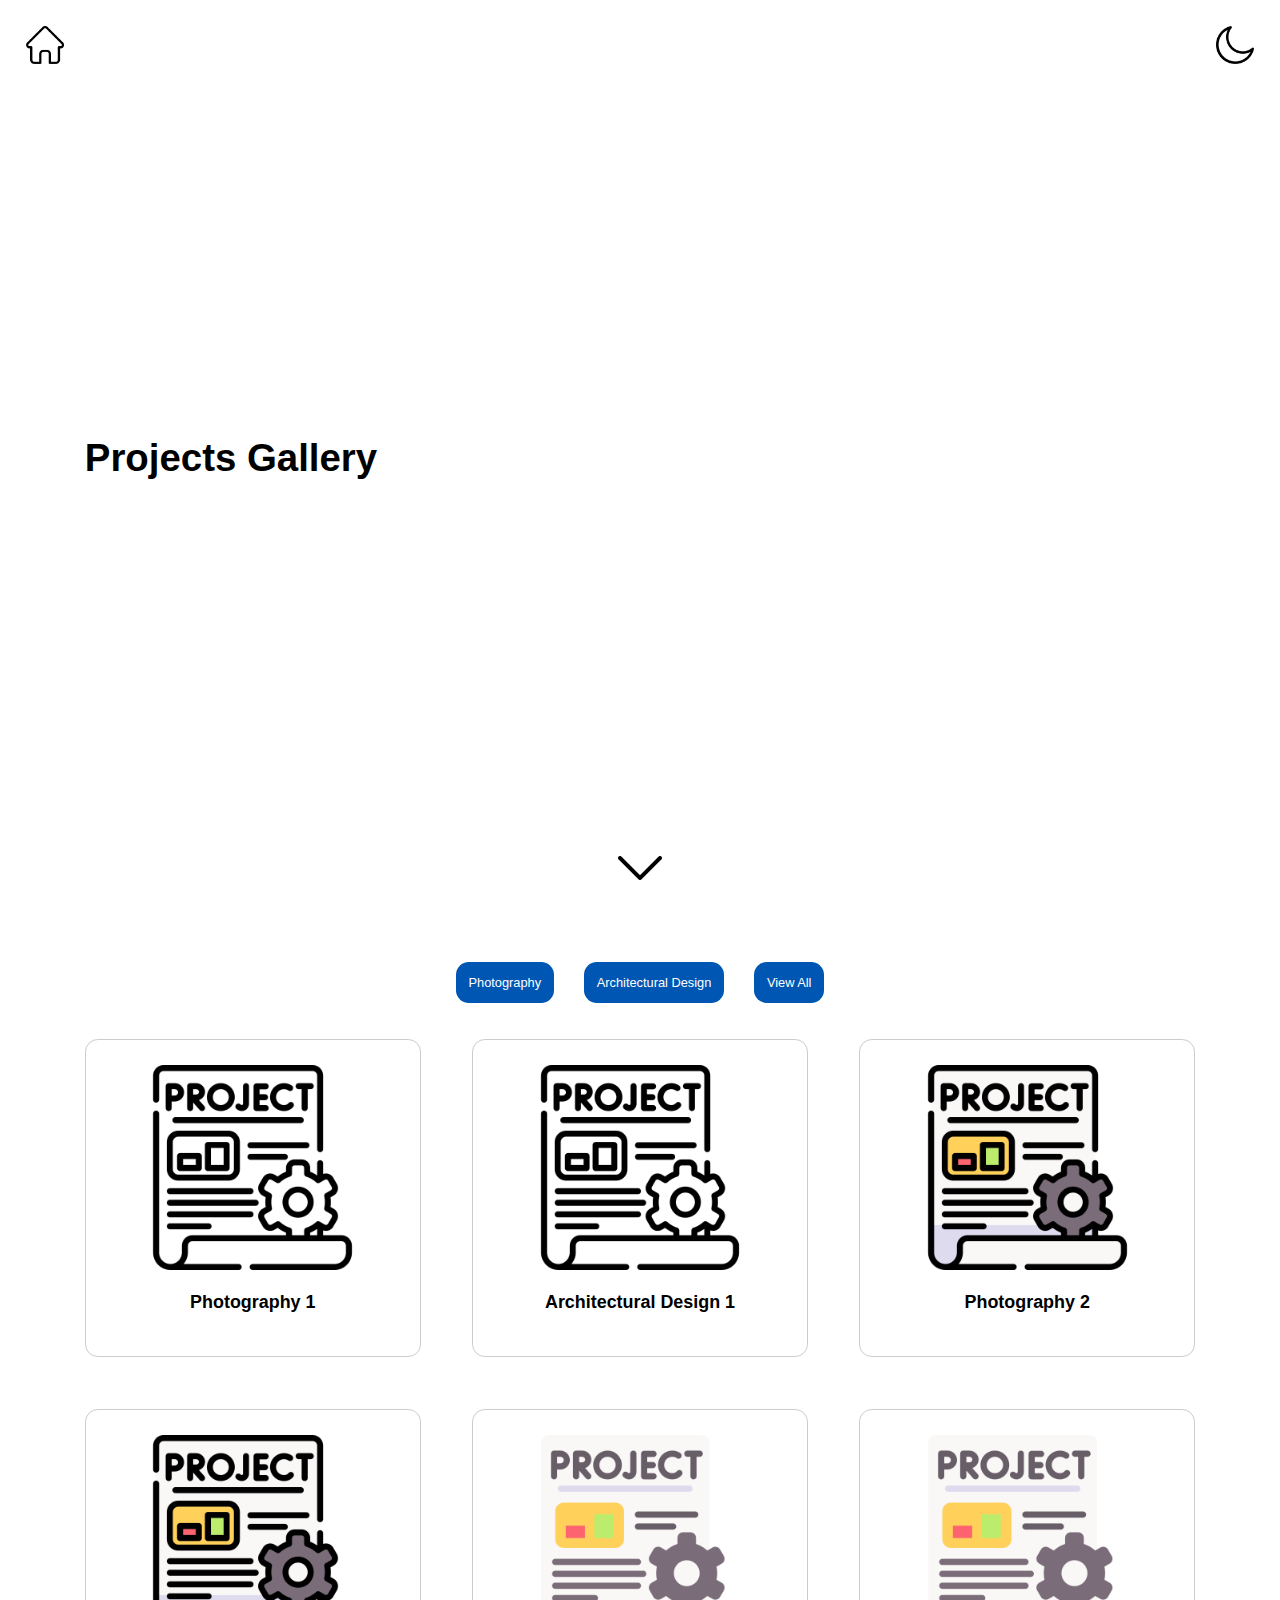
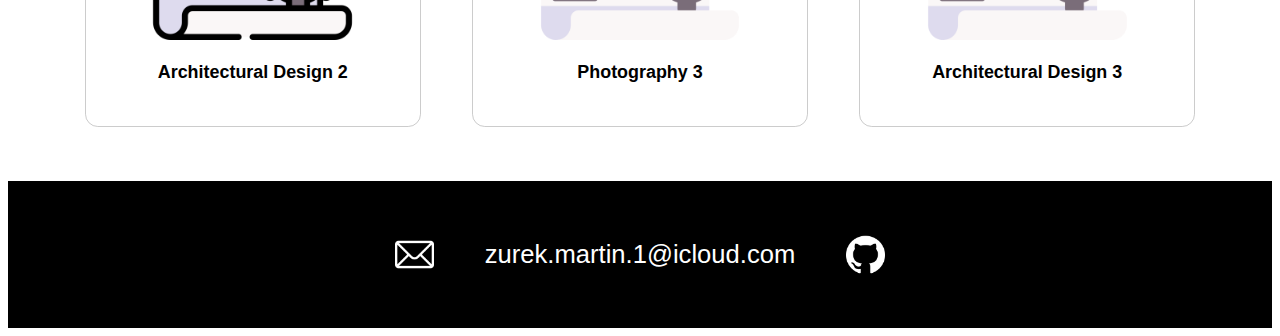
<file: projects.html>
<!DOCTYPE html>
<html lang="en">
<head>
    <meta charset="UTF-8"/>
    <meta name="viewport" content="width=device-width, initial-scale=1.0"/>
    <meta name="keywords" content="Digital creator, mobile photographer, architectural designer, programmer"/>
    <meta name="description"
          content="Portfolio of a digital creator focusing on mobile photography, architectural design and programming."/>
    <title>Just a letter M - Projects</title>
    <link rel="preload" as="style" href="assets/css/style.css"/>
    <link rel="stylesheet" href="assets/css/style.css"/>
</head>
<body>
<header id="hero" class="container">
    <img id="home-icon" class="icon" src="assets/img/home_dark_mode.png" alt="Home icon">
    <img id="theme-icon" class="icon" src="assets/img/sun.png" alt="Theme icon">
    <h1>Projects Gallery</h1>
    <img id="arrow-icon" src="assets/img/arrow_dark_mode.png" alt="Arrow icon">
</header>
<section id="projects-gallery" class="container">
    <div id="filter-buttons">
        <button class="filter-button" data-filter="photography">Photography</button>
        <button class="filter-button" data-filter="architectural-design">Architectural Design</button>
        <button class="filter-button" data-filter="view-all">View All</button>
    </div>
    <div class="projects-grid">
        <div class="project photography">
            <img src="assets/img/project1.png" alt="Photography 1 thumbnail">
            <h3>Photography 1</h3>
            <div class="overlay hidden">
                <div class="project-description">
                    <img src="assets/img/photography1.png" alt="Photography project 1 image 1">
                    <img src="assets/img/photography2.png" alt="Photography project 1 image 2">
                    <img src="assets/img/photography3.png" alt="Photography project 1 image 3">
                </div>
            </div>
        </div>
        <div class="project architectural-design">
            <img src="assets/img/project1.png" alt="Architectural design 1 thumbnail">
            <h3>Architectural Design 1</h3>
            <div class="overlay hidden">
                <div class="project-description">
                    <img src="assets/img/architectural_design1.png" alt="Architectural design 1 image 1">
                    <img src="assets/img/architectural_design2.png" alt="Architectural design 1 image 2">
                    <img src="assets/img/architectural_design3.png" alt="Architectural design 1 image 3">
                </div>
            </div>
        </div>
        <div class="project photography">
            <img src="assets/img/project2.png" alt="Photography 2 thumbnail">
            <h3>Photography 2</h3>
            <div class="overlay hidden">
                <div class="project-description">
                    <img src="assets/img/photography1.png" alt="Photography project 2 image 1">
                    <img src="assets/img/photography2.png" alt="Photography project 2 image 2">
                    <img src="assets/img/photography3.png" alt="Photography project 2 image 3">
                </div>
            </div>
        </div>
        <div class="project architectural-design">
            <img src="assets/img/project2.png" alt="Architectural design 2 thumbnail">
            <h3>Architectural Design 2</h3>
            <div class="overlay hidden">
                <div class="project-description">
                    <img src="assets/img/architectural_design1.png" alt="Architectural design 2 image 1">
                    <img src="assets/img/architectural_design2.png" alt="Architectural design 2 image 2">
                    <img src="assets/img/architectural_design3.png" alt="Architectural design 2 image 3">
                </div>
            </div>
        </div>
        <div class="project photography">
            <img src="assets/img/project3.png" alt="Photography 3 thumbnail">
            <h3>Photography 3</h3>
            <div class="overlay hidden">
                <div class="project-description">
                    <img src="assets/img/photography1.png" alt="Photography project 3 image 1">
                    <img src="assets/img/photography2.png" alt="Photography project 3 image 2">
                    <img src="assets/img/photography3.png" alt="Photography project 3 image 3">
                </div>
            </div>
        </div>
        <div class="project architectural-design">
            <img src="assets/img/project3.png" alt="Architectural 3 thumbnail">
            <h3>Architectural Design 3</h3>
            <div class="overlay hidden">
                <div class="project-description">
                    <img src="assets/img/architectural_design1.png" alt="Architectural design 3 image 1">
                    <img src="assets/img/architectural_design2.png" alt="Architectural design 3 image 2">
                    <img src="assets/img/architectural_design3.png" alt="Architectural design 3 image 3">
                </div>
            </div>
        </div>
    </div>
</section>
<footer id="footer" class="container">
    <img id="mail-icon" class="icon" src="assets/img/mail.png" alt="Mail icon">
    <p>zurek.martin.1@icloud.com</p>
    <img id="github-icon" class="icon" src="assets/img/github.png" alt="Github icon">
</footer>
<script defer src="assets/js/script.js"></script>
</body>
</html>
</file>
<file: assets/css/style.css>
:root {
    --primary-color: #ffffff;
    --secondary-color: #121416;
    --tertiary-color: #9CC973DB;
    --background-color: #333;
    --text-color: #f9f9f9;
    --border-color: #555;
    --contact-input-background-color: #444;
    --button-background-color: #0056b3;
    --button-hover-background-color: #004080;
}

.light_mode {
    --primary-color: #000000;
    --secondary-color: #ffffff;
    --tertiary-color: #d9ecc6;
    --text-color: #333;
    --background-color: #fff;
    --border-color: #ccc;
    --contact-input-background-color: #f9f9f9;
}

* {
    text-decoration: none;
    font-family: "Helvetica Neue", sans-serif;
}

html {
    scroll-behavior: smooth;
}

body {
    color: var(--primary-color);
    background-color: var(--secondary-color);
}

.container {
    padding: 6vh 6vw;
    max-width: 3840px;
}


/* Headers and labels */
h1 {
    font-size: 3vw;
}

h1 span {
    color: #669933;
}

h2 {
    font-size: 2vw;
    color: var(--text-color);
}

h3, #contact-form label {
    font-size: 1.4vw;
}


/* Icons */
.icon {
    cursor: pointer;
    height: 3vw;
    width: 3vw;
}

#home-icon {
    position: absolute;
    left: 2vw;
    top: 2vw;
}

#theme-icon {
    position: absolute;
    right: 2vw;
    top: 2vw;
}

#arrow-icon {
    height: 5vw;
    width: 5vw;
    cursor: pointer;
    position: fixed;
    bottom: 0;
    left: 50%;
    transform: translateX(-50%);
    animation: bounce 2s infinite;
}

@keyframes bounce {
    0%, 20%, 50%, 80%, 100% {
        transform: translateX(-50%) translateY(0);
    }
    40% {
        transform: translateX(-50%) translateY(-2vh);
    }
    60% {
        transform: translateX(-50%) translateY(-1vh);
    }
}

.opacity-up {
    opacity: 0;
    transition: opacity 0.3s ease-in-out;
}

.opacity-down {
    opacity: 1;
    transition: opacity 0.3s ease-in-out;
}


/* Hero */
#hero {
    padding: 0 6vw;
    align-items: center;
    display: flex;
    height: 100vh;
}


/* Bio */
#bio {
    clip-path: polygon(0 0, 100% 0, 100% 80%, 0 100%);
    background-color: var(--tertiary-color);
}

#bio.container {
    padding-bottom: 10vh;
    display: flex;
    gap: 4vw;
}

#bio img {
    width: 24vw;
    height: 24vw;
    border-radius: 50%;
}

#bio-text p {
    font-size: 1.4vw;
    text-align: justify;
    color: var(--text-color);
}


/* Latest Projects */
#latest-projects.container, #projects-gallery.container, #contact.container {
    text-align: center;
}

#latest-projects.container {
    padding-bottom: 10vh;
}

.projects-grid {
    gap: 4vw;
    display: grid;
    grid-template-columns: repeat(3, 1fr);
}

.project {
    padding: 2vw;
    border-radius: 1vw;
    border: 1px solid var(--border-color);
    background-color: var(--background-color);
    transition: transform 0.3s ease;
}

.project img {
    width: 16vw;
    height: 16vw;
    cursor: pointer;
    transition: transform 0.3s ease;
}

#latest-projects .project:hover {
    transform: translateY(-1vh);
}

.project:hover img {
    transform: scale(1.05);
}


/* Contact */
#contact {
    display: flex;
    justify-content: center;
    clip-path: polygon(0 15%, 100% 0, 100% 100%, 0 100%);
    background-color: var(--tertiary-color);
}

#contact.container {
    padding-top: 12vh;
}

#contact-form {
    color: var(--text-color);
    background: var(--background-color);
    padding: 2vw;
    width: 30vw;
    border-radius: 1vw;
    border: 1px solid var(--border-color);
}

#contact-form input,
#contact-form textarea {
    padding: 1vh 0;
    margin: 1vh auto;
    color: var(--text-color);
    font-size: 1vw;
    width: 100%;
    border-radius: 1vw;
    border: 1px solid var(--border-color);
    background-color: var(--contact-input-background-color);
}

#contact-form button, .filter-button {
    color: white;
    padding: 1vw;
    margin: auto 1vw;
    font-size: 1vw;
    cursor: pointer;
    border-radius: 1vw;
    border: none;
    background-color: var(--button-background-color);
    transition: var(--button-background-color) 0.3s ease;
}

#contact-form button:hover, .filter-button:hover {
    background-color: var(--button-hover-background-color);
}


/* Footer */
#footer {
    color: white;
    background: black;
    display: flex;
    justify-content: center;
}

#footer p {
    font-size: 2vw;
    margin: auto 4vw;
}


/* Filter Buttons */
#filter-buttons {
    padding-bottom: 4vh;
}

/* Project Description */
.project-description {
    position: fixed;
    top: 50%;
    left: 50%;
    transform: translate(-50%, -50%);
    border-radius: 1vw;
    width: 80vw;
    height: 80vh;
    background-color: var(--background-color);
    border: 1px solid var(--border-color);
    display: flex;
    align-items: center;
    justify-content: center;
}

.project-description img {
    cursor: default;
    margin: auto 1vw;
    transform: none;
}

.overlay {
    position: fixed;
    top: 0;
    left: 0;
    width: 100vw;
    height: 100vh;
    backdrop-filter: blur(5vw);
    z-index: 999;
}


/* Help classes */
.showed {
    display: block;
}

.hidden {
    display: none;
}


/* Media Queries */
@media screen and (max-aspect-ratio: 3/4) {
    h1 {
        font-size: 3vh;
    }

    h2 {
        font-size: 2vh;
        color: var(--text-color);
    }

    h3, #contact-form label {
        font-size: 1.4vh;
    }

    .icon {
        cursor: pointer;
        height: 3vh;
        width: 3vh;
    }

    #home-icon {
        position: absolute;
        left: 2vh;
        top: 2vh;
    }

    #theme-icon {
        position: absolute;
        right: 2vh;
        top: 2vh;
    }

    #arrow-icon {
        height: 5vh;
        width: 5vh;
        cursor: pointer;
        position: fixed;
        bottom: 0;
        left: 50%;
        transform: translateX(-50%);
        animation: bounce 2s infinite;
    }

    #bio.container {
        padding-bottom: 16vh;
        flex-direction: column;
        text-align: center;
        align-items: center;
    }

    #bio img {
        width: 24vh;
        height: 24vh;
        border-radius: 50%;
    }

    #bio-text p {
        font-size: 1.4vh;
        text-align: justify;
        color: var(--text-color);
    }

    #latest-projects.container {
        padding-bottom: 10vh;
    }

    .projects-grid {
        gap: 4vh;
        display: grid;
        grid-template-columns: 1fr;
    }

    .project {
        padding: 2vh;
        border-radius: 1vh;
        border: 1px solid var(--border-color);
        background-color: var(--background-color);
        transition: transform 0.3s ease;
    }

    .project img {
        width: 16vh;
        height: 16vh;
        cursor: pointer;
        transition: transform 0.3s ease;
    }

    #contact-form {
        color: var(--text-color);
        background: var(--background-color);
        padding: 2vh;
        width: 30vh;
        border-radius: 1vh;
        border: 1px solid var(--border-color);
    }

    #contact-form input,
    #contact-form textarea {
        padding: 1vh 0;
        margin: 1vh auto;
        color: var(--text-color);
        font-size: 1vh;
        width: 100%;
        border-radius: 1vh;
        border: 1px solid var(--border-color);
        background-color: var(--contact-input-background-color);
    }

    #contact-form button, .filter-button {
        color: white;
        padding: 1vh;
        margin: auto 1vh;
        font-size: 1vh;
        cursor: pointer;
        border-radius: 1vh;
        border: none;
        background-color: var(--button-background-color);
        transition: var(--button-background-color) 0.3s ease;
    }

    #footer p {
        font-size: 2vh;
        margin: auto 4vh;
    }

    .project-description {
        position: fixed;
        top: 50%;
        left: 50%;
        transform: translate(-50%, -50%);
        border-radius: 1vh;
        width: 80vw;
        height: 80vh;
        background-color: var(--background-color);
        border: 1px solid var(--border-color);
        display: grid;
        grid-template-columns: 1fr;
    }

    .project-description img {
        cursor: default;
        margin: auto;
        transform: none !important;
    }
}
</file>
